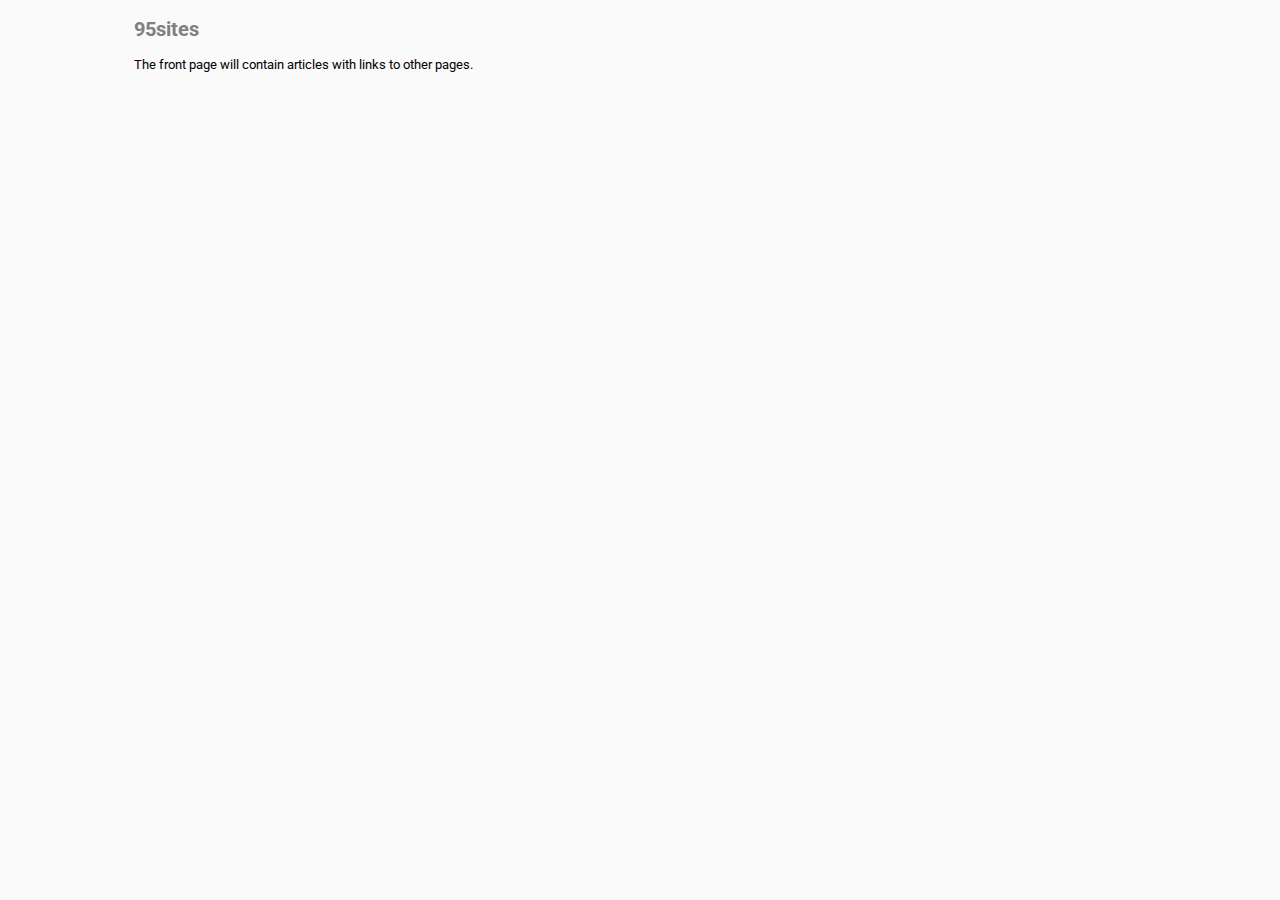
<file: index.html>
<!DOCTYPE html>
<html>
<head>
  <link type="text/css" href="main.css" media="all" rel="stylesheet">
  <link href="https://fonts.googleapis.com/css?family=Roboto" rel="stylesheet">
</head>

<body>
<div id="wrapper">
  <article>
    <h2>95sites</h2>
    <p>
      The front page will contain articles with links to other pages. 
    </p>
    </article>

</div>
</body>
</html>
</file>
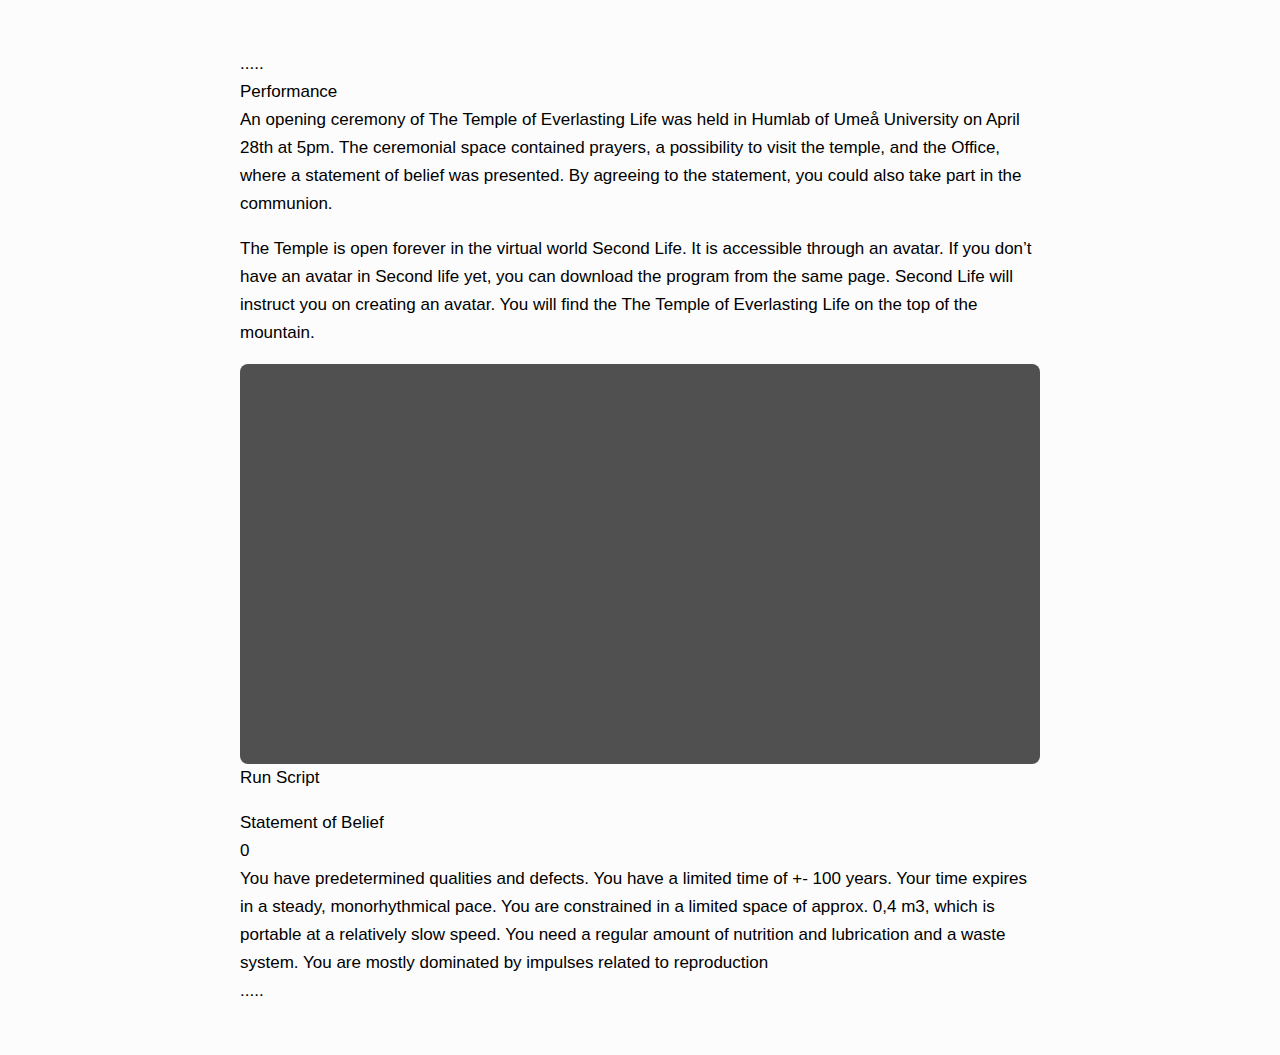
<file: etude.html>
<!DOCTYPE html>
<html>
<head>
  <meta charset="UTF-8">

  <script language="javascript" type="text/javascript" src="js/p5.js"></script>


<style>
body{
  font:17px/28px Arial;
  padding: 0; margin: 0;
  background:rgb(252,252,252);
}
#wrapper{
  margin:50px auto;
  width:800px;
}
#p5js_area{
  width:800px; height: 400px;
}
canvas{
  border-radius: 8px;
}
span.runscript{
    cursor: pointer;
}
  </style>
  <script>
var started = false;

  var y_offset = 0;
  var z_rot = 0;
  var color_switch = true;
  var painters = [];
  var ticks = 200;
  var z_rot_increase = 0.15;
  var y_offset_increase = 0.5;
  var ticks_threshold = 18;

  function setup() {
    var cnv = createCanvas(800, 400);
    cnv.parent('p5js_area')
  //for (var i = 0; i < 256; i++ ){
  //  painters[i] = new Painter();
  //}
noLoop();
  colorMode(RGB, 255);
  background(80,80,80);
  //smooth();
  noStroke();
  }
  function draw() {

if(started){

    if(ticks > ticks_threshold) {
      var slot_found = false;
      for(var j = 0; j < 256; j++) {
        if(painters[j] == null && slot_found == false) {
          painters[j] = new Painter();
          var slot_found = true;
        if(color_switch) {
          painters[j].paint_color = 240;
          color_switch = false;
        }
        else {
          painters[j].paint_color = 80;
          color_switch = true;
        }
      }
    }
    ticks = 0;
  }
  else {
    ticks++;
  }
  for(var k = 0; k < painters.length; k++) { if(painters[k] != null) { painters[k].display(); if(painters[k].y_offset > 1200) {
         painters[k] = null;
      }
    }
  }
}
}
function Painter() {
  this.z_rot = 0;
  this.y_offset = 0;
  this.paint_color = 0;
  //Painter() {
  //}
  this.display = function() {
    push();
    translate(400, 200);
    rotate(this.z_rot);
    this.z_rot += z_rot_increase;
    fill(this.paint_color, this.paint_color, this.paint_color);
    ellipse(0, this.y_offset, 50, 50);
    this.y_offset += y_offset_increase;
    pop();
  }
}

function start(){
  started = true;
  loop();

}

</script>
</head>

<body>
  <div id="wrapper">
    <p>.....<br />
      Performance<br />
An opening ceremony of The Temple of Everlasting Life was held in Humlab of Umeå University on April 28th at 5pm. The ceremonial space contained prayers, a possibility to visit the temple, and the Office, where a statement of belief was presented. By agreeing to the statement, you could also take part in the communion.
</p><p>
The Temple is open forever in the virtual world Second Life. It is accessible through an avatar. If you don’t have an avatar in Second life yet, you can download the program from the same page. Second Life will instruct you on creating an avatar. You will find the The Temple of Everlasting Life on the top of the mountain.
</p>
  <div id="p5js_area"></div>
  <span class="runscript" onclick="start()">Run Script</span>
  <p>
    Statement of Belief<br />
    0<br />
    You have predetermined qualities and defects.
    You have a limited time of +- 100 years. Your time expires in a steady, monorhythmical pace.
    You are constrained in a limited space of approx. 0,4 m3, which is portable at a relatively slow speed.
    You need a regular amount of nutrition and lubrication and a waste system.
    You are mostly dominated by impulses related to reproduction<br />
    .....
  </p>
</div>
</body>
</html>
</file>
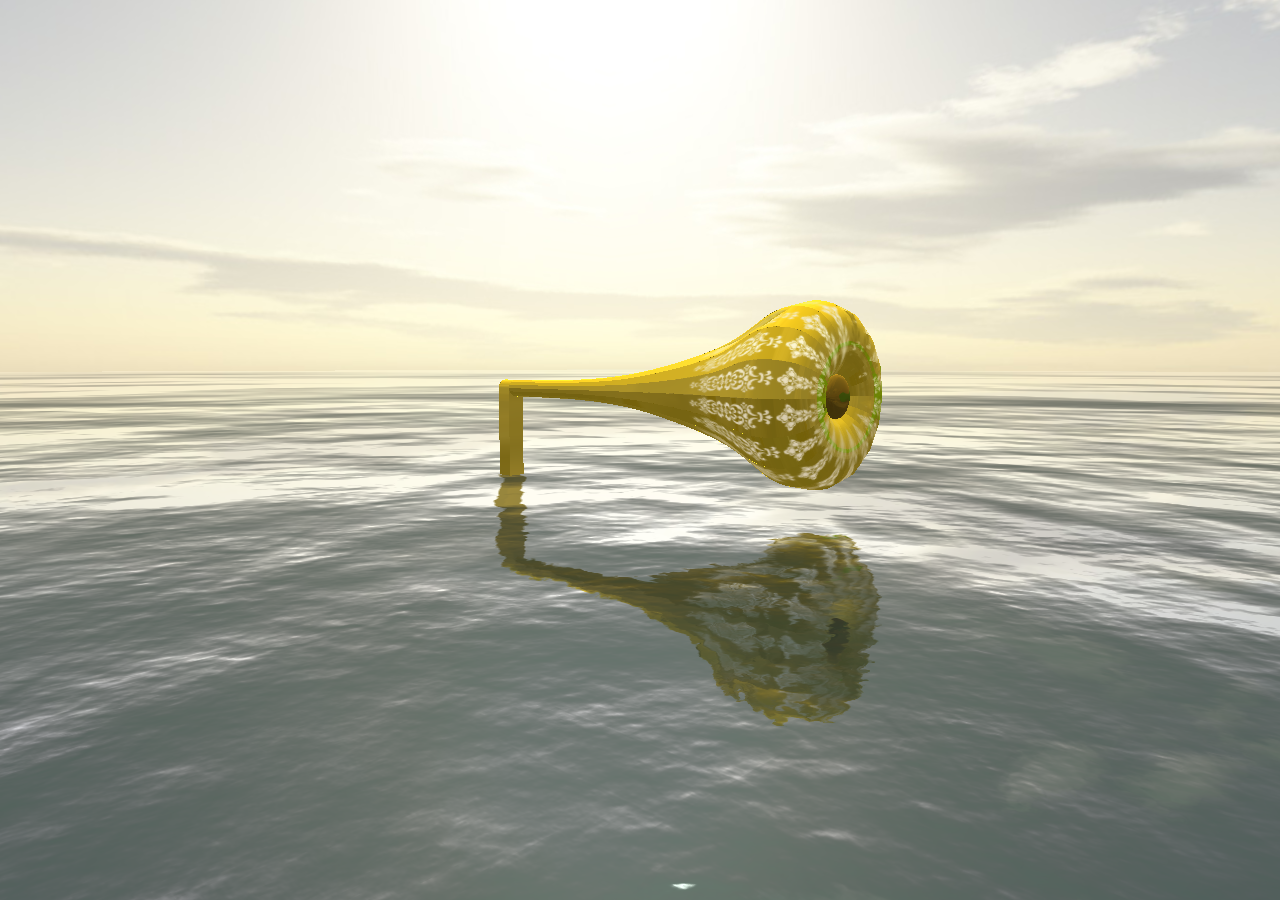
<file: ocean2.html>
<html>
<head>
<script src="js/three.min.js"></script>
<script src="js/OrbitControls.js"></script>
<script src="js/Water.js"></script>
<script src="js/Sky.js"></script>


<style>
body { margin: 0; }
canvas{ color: red; }
</style>
</head>
<body>
	<canvas id="threejs"></canvas>

<script>

scene = new THREE.Scene();
scene.background = new THREE.CubeTextureLoader()
.setPath( 'textures/skyboxsun25deg/' )
.load( [
	'px.jpg',
	'nx.jpg',
	'py.jpg',
	'ny.jpg',
	'pz.jpg',
	'nz.jpg'
] );


var camera = new THREE.PerspectiveCamera( 55, window.innerWidth / window.innerHeight, 0.1, 30000 );
camera.position.set( 140, 30, 150 );
var cubeCamera = new THREE.CubeCamera( 1, 100000, 128 );
cubeCamera.position.set( 0, 5, 0 );

scene.add(cubeCamera);


var renderer = new THREE.WebGLRenderer({canvas: document.getElementById('threejs')});

renderer.setClearColor(0x00ff00);
renderer.setSize(window.innerWidth, window.innerHeight);

light = new THREE.DirectionalLight( 0xffffff, 0.7 );
scene.add( light );
// Water

var waterGeometry = new THREE.PlaneBufferGeometry( 10000, 10000 );

water = new THREE.Water(
	waterGeometry,
	{
		textureWidth: 512,
		textureHeight: 512,
		waterNormals: new THREE.TextureLoader().load( 'textures/waternormals.jpg', function ( texture ) {
			texture.wrapS = texture.wrapT = THREE.RepeatWrapping;
		}),
		alpha: 1.0,
		sunDirection: light.position.clone().normalize(),
		sunColor: 0xffffff,
		waterColor: 0x001e0f,
		distortionScale:  3.7,
		fog: scene.fog !== undefined
	}
);

water.rotation.x = - Math.PI / 2;

scene.add( water );


var texturepattern = new THREE.TextureLoader().load( "textures/volumepattern.jpg" );


loader = new THREE.JSONLoader();
	loader.load( "models/volymbehallare2.json", function( geometry ) {
        meshvolume = new THREE.Mesh( geometry, new THREE.MeshLambertMaterial({
					color: 0xffcc00,
					envMap: cubeCamera.renderTarget,
					combine: THREE.MixOperation, reflectivity: 0.2,
					side: THREE.DoubleSide,
					alphaMap: texturepattern,
					transparent: true,


				}) );
				meshvolume.scale.set(10,10,10);
				meshvolume.position.set(0,-5,0);
				scene.add( meshvolume );
	});

	loader.load( "models/volymbehallare_gold.json", function( geometry ) {
				meshgold = new THREE.Mesh( geometry, new THREE.MeshStandardMaterial({
					color: 0xCA981E,
roughness: 1,
	envMap: cubeCamera.renderTarget,
					side: THREE.DoubleSide

										}) );
				scene.add( meshgold );
				meshgold.scale.set(10,10,10);
				meshgold.position.set(0,-5,0);

	});


//mountainrange
var geometry = new THREE.PlaneGeometry( 4710,385 );

var material = new THREE.MeshBasicMaterial( {

					transparent: true,
					map: new THREE.TextureLoader().load( 'textures/mountainrange.png'),
					side: THREE.DoubleSide
				} );

				plane = new THREE.Mesh( geometry, material );
				scene.add( plane );

			plane.position.set(0, 190, 3000);





	light2 = new THREE.AmbientLight(0xffffff, .5 );




	  scene.add(light2);



		controls = new THREE.OrbitControls( camera, renderer.domElement );
		controls.maxPolarAngle = Math.PI * 0.495;
		controls.target.set( 0, 10, 0 );
		controls.minDistance = 40.0;
		controls.maxDistance = 200.0;
		camera.lookAt( controls.target );



function animate() {
	requestAnimationFrame( animate );

	var time = performance.now() * 0.001;



	water.material.uniforms.time.value += 1.0 / 60.0;

	renderer.render( scene, camera );
	cubeCamera.updateCubeMap(renderer, scene);

}
animate();


</script>
</body>
</html>
</file>
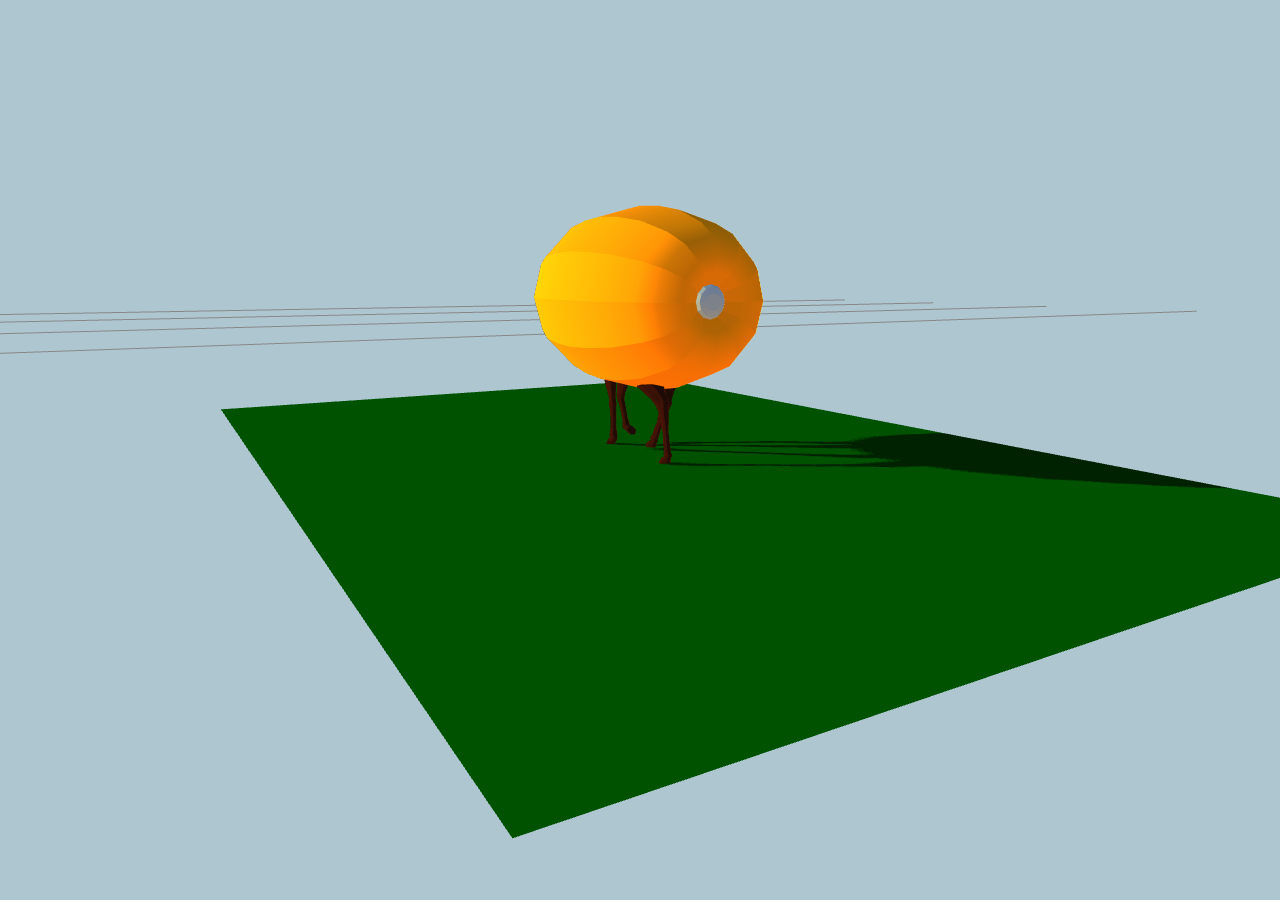
<file: rigging.html>
<!DOCTYPE html>
<html>
<head>
<script src="js/three.min.js"></script>



<style>
body { margin: 0; }
canvas{ color: red; }
</style>
</head>
<body>
	<canvas id="threejs"></canvas>

<script>
var container;
var camera, scene, renderer, loader, clock, light;
var skinnedMesh, animation, mixer;

init();
animate();

function init() {


scene = new THREE.Scene();
clock = new THREE.Clock;



scene.background = new THREE.Color().set( 0xaec6cf );



camera = new THREE.PerspectiveCamera( 55, window.innerWidth / window.innerHeight, 0.1, 30000 );
camera.position.set( 0, 0, 0 );

renderer = new THREE.WebGLRenderer({canvas: document.getElementById('threejs'), antialias: true });
renderer.shadowMap.enabled = true;
renderer.shadowMap.type = THREE.PCFShadowMap; // default THREE.PCFShadowMap

//renderer.setClearColor(0x666666);
renderer.setSize(window.innerWidth, window.innerHeight);

var light = new THREE.DirectionalLight( 0xffee44, 1, 100 );
light.position.set( 12, 4, 8 ); 			//default; light shining from top
light.castShadow = true;            // default false
scene.add( light );

var size = 100;
var divisions = 10;

var gridHelper = new THREE.GridHelper( size, divisions );
scene.add( gridHelper );

loader = new THREE.JSONLoader();
	// loader.load( "models/simple.js", function( geometry ) {
  //       meshvolume = new THREE.Mesh( geometry, new THREE.MeshLambertMaterial({
	// 				color: 0xffcc00
	//
	//
	//
	// 			}) );
	//
	// 			scene.add( meshvolume );
	// });


	loader.load( 'models/elk7.json', function ( geometry, materials ) {

		for ( var k in materials ) {

			materials[ k ].skinning = true;

		}

		skinnedMesh = new THREE.SkinnedMesh( geometry, materials );
		skinnedMesh.scale.set( 1, 1, 1 );
skinnedMesh.castShadow = true; //default is false
skinnedMesh.receiveShadow = false;

		scene.add( skinnedMesh );

		mixer = new THREE.AnimationMixer( skinnedMesh );
		mixer.clipAction( skinnedMesh.geometry.animations[ 0 ] ).play();

	} );

	var floorgeometry = new THREE.PlaneGeometry(8, 12);
	var floormaterial = new THREE.MeshLambertMaterial({

		color: 0x005500,
		side: THREE.DoubleSide
	});
	var floor = new THREE.Mesh(floorgeometry, floormaterial );
	floor.receiveShadow = true;


	scene.add(floor);
	floor.rotation.x = 1.5708;


	hemiLight = new THREE.HemisphereLight( 0xffffff, 0xffffff, 0.6 );
					hemiLight.color.setHSL( 0.6, 1, 0.6 );
					hemiLight.groundColor.setHSL( 0.095, 1, 0.75 );
					hemiLight.position.set( 0, 50, 0 );
					scene.add( hemiLight );

	light2 = new THREE.AmbientLight(0xffffff, .4 );




	  scene.add(light2);





}

function animate() {
	requestAnimationFrame( animate );

if ( mixer ) mixer.update( clock.getDelta() );

var t = ( Date.now() / 3000 );
					// move light in circle around center
					// change light height with sine curve
					var r = 10.0;
					var lx = r * Math.cos( t );
					var lz = r * Math.sin( t );
					var ly = 5.0 + 5.0 * Math.sin( t / 3.0 );
					camera.position.set( lx, 2, lz );
					camera.lookAt( 0,0,0 );

render();


}


function render() {

	renderer.render( scene, camera );

}



</script>
</body>
</html>
</file>
<file: main.css>
body{
font:13px/19px 'Roboto', sans-serif;
background:rgb(250,250,250);
}
p{
  margin:0 0 20px 0 ;
}
#wrapper{
width:80%; max-width:1014px;
margin:20px auto;
}
h2{
font-weight: 700;
color: gray;

}
</file>
